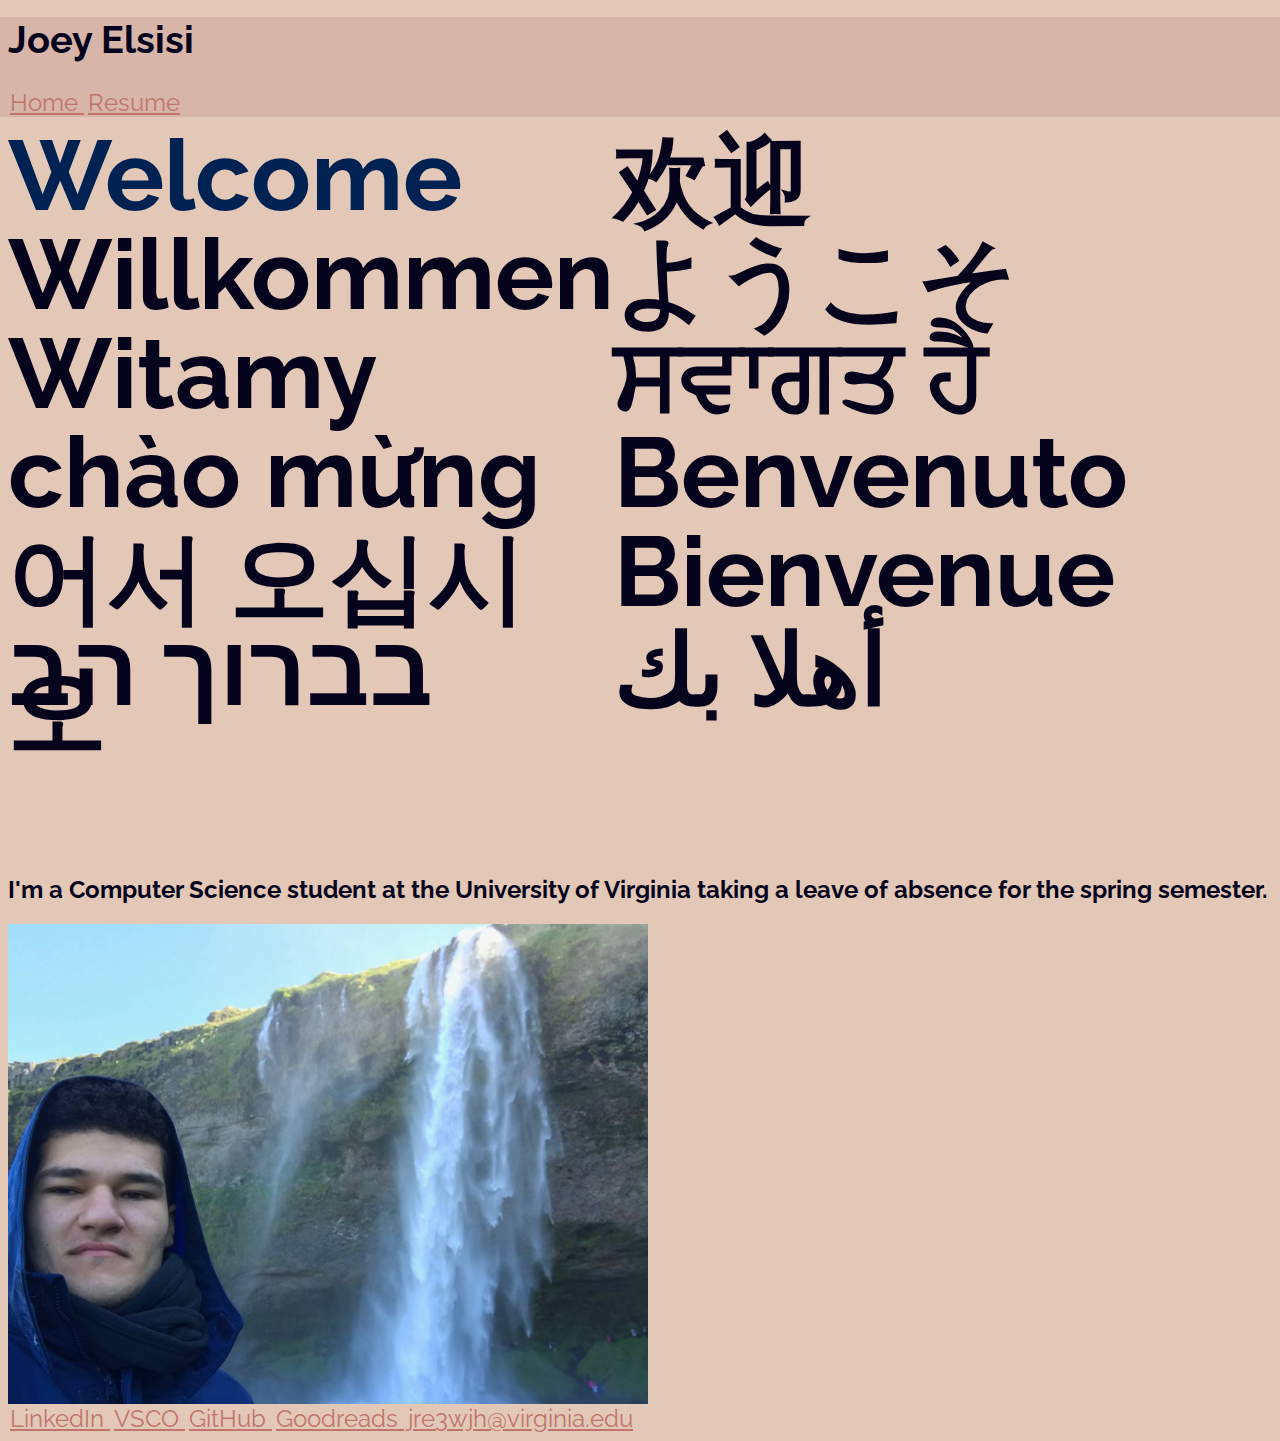
<file: index.html>
<!DOCTYPE html>

<html lang="en-US">
  <head>
    <title>Joey Elsisi</title>
    <meta charset="UTF-8" />
    <meta name="description" content="Joey Elsisi's personal website" />
    <meta name="author" content="Joey Elsisi" />
    <meta name="viewport" content="width=device-width, initial-scale=1.0" />
    <link rel="stylesheet" type="text/css" href="styles/style.css" />
    <link
      href="https://fonts.googleapis.com/css2?family=Raleway:wght@800&display=swap"
      rel="stylesheet"
    />
    <link rel="shortcut icon" href="images/favicon.ico" />
    <link
      rel="apple-touch-icon"
      sizes="180x180"
      href="images/apple-touch-icon.png"
    />
    <link
      rel="icon"
      type="image/png"
      sizes="32x32"
      href="images/favicon-32x32.png"
    />
    <link
      rel="icon"
      type="image/png"
      sizes="16x16"
      href="images/favicon-16x16.png"
    />
    <link rel="manifest" href="images/site.webmanifest" />
  </head>
  <body>
    <header>
      <h1 class="header">Joey Elsisi</h1>
      <nav>
        <!-- <a href="projects.html"> Projects </a>
				<a href="timeline.html"> Timeline </a> -->
        <a href="index.html"> Home </a>
        <a href="resume.html"> Resume </a>
      </nav>
    </header>

    <main id="welcome">
      <!-- color for main page #ffb27a -->
      <div class="container">
        <span style="color: #002253" class="top">Welcome</span>
        <span lang="zh" class="second top">欢迎</span>

        <span lang="de">Willkommen</span>
        <span lang="ja" class="second">ようこそ</span>

        <span lang="pl">Witamy</span>
        <span lang="pa" class="second">ਸਵਾਗਤ ਹੈ </span>
        <span lang="vi">chào mừng</span>
        <span lang="it">Benvenuto</span>

        <span lang="ko">어서 오십시오</span>
        <span lang="fr">Bienvenue</span>

        <span lang="he" class="second">בברוך הב </span>
        <span lang="ar" class="second">أهلا بك </span>
      </div>
    </main>
    <!-- color for main page #ffb27a -->
    <footer>
      <h2 id="description">
        I'm a Computer Science student at the University of Virginia taking a
        leave of absence for the spring semester.
      </h2>
      <p></p>
      <img
        class="image"
        src="images/IMG-6002-Lowest-Resolution.jpg"
        alt="Me at a Waterfall"
      />
      <!-- <p> For professors </p> -->
      <a
        href="https://www.linkedin.com/in/joey-elsisi-7734b4175/"
        target="_blank"
      >
        LinkedIn
      </a>

      <a href="https://vsco.co/joeyelsisi/gallery" target="_blank"> VSCO </a>

      <a href="https://github.com/Joey-Elsisi" target="_blank"> GitHub </a>

      <a
        href="https://www.goodreads.com/user/show/71024215-joey-elsisi"
        target="_blank"
      >
        Goodreads
      </a>

      <a href="mailto:jre3wjh@virginia.edu" title="Send me an email!">
        jre3wjh@virginia.edu
      </a>
    </footer>
  </body>
</html>
</file>
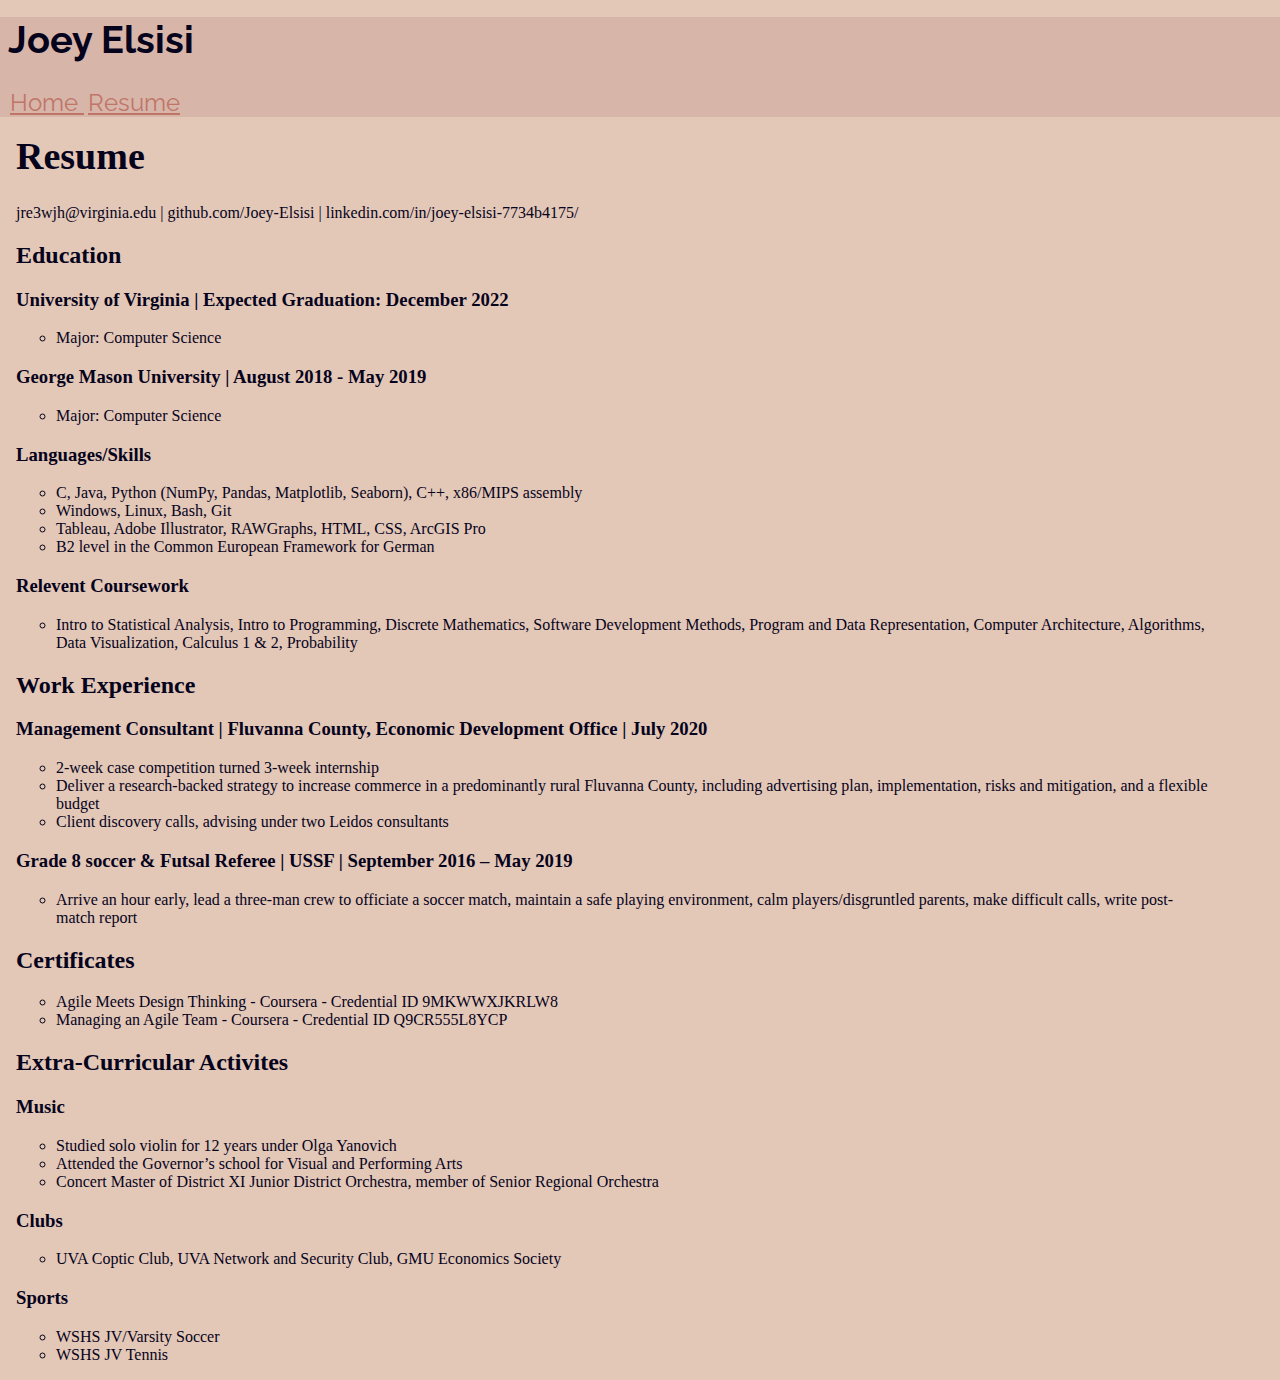
<file: resume.html>
<!DOCTYPE html>
<html lang="en-US">
  <head>
    <meta charset="UTF-8" />
    <meta name="viewport" content="width=device-width, initial-scale=1.0" />

    <title>Resume</title>
    <link rel="stylesheet" type="text/css" href="styles/style.css" />
    <link
      href="https://fonts.googleapis.com/css2?family=Raleway:wght@800&display=swap"
      rel="stylesheet"
    />
    <link rel="shortcut icon" href="images/favicon.ico" />
    <link
      rel="apple-touch-icon"
      sizes="180x180"
      href="images/apple-touch-icon.png"
    />
    <link
      rel="icon"
      type="image/png"
      sizes="32x32"
      href="images/favicon-32x32.png"
    />
    <link
      rel="icon"
      type="image/png"
      sizes="16x16"
      href="images/favicon-16x16.png"
    />
    <link rel="manifest" href="images/site.webmanifest" />
  </head>
  <body>
    <header>
      <h1>Joey Elsisi</h1>
      <nav ">
        <!-- <a href="projects.html"> Projects </a>
		     <a href="timeline.html"> Timeline </a> -->
        <a href="index.html"> Home </a>
        <a href="resume.html"> Resume </a>
      </nav>
    </header>
    <!-- <main style="background-color: #d0d6ff;"> -->
    <main id="resume">
      <!-- Put a download button here   -->
      <h1>Resume</h1>
      <p>
        jre3wjh@virginia.edu | github.com/Joey-Elsisi |
        linkedin.com/in/joey-elsisi-7734b4175/
      </p>
      <h2>Education</h2>

      <h3>University of Virginia | Expected Graduation: December 2022</h3>

      <ul>
        <li>Major: Computer Science</li>
      </ul>

      <h3>George Mason University | August 2018 - May 2019</h3>

      <ul>
        <li>Major: Computer Science</li>
      </ul>

      <h3>Languages/Skills</h3>
      <ul>
        <li>
          C, Java, Python (NumPy, Pandas, Matplotlib, Seaborn), C++, x86/MIPS
          assembly
        </li>
        <li>Windows, Linux, Bash, Git</li>
        <li>Tableau, Adobe Illustrator, RAWGraphs, HTML, CSS, ArcGIS Pro</li>
        <li>B2 level in the Common European Framework for German</li>
      </ul>
      <h3>Relevent Coursework</h3>
      <ul>
        <li>
          Intro to Statistical Analysis, Intro to Programming, Discrete
          Mathematics, Software Development Methods, Program and Data
          Representation, Computer Architecture, Algorithms, Data Visualization,
          Calculus 1 & 2, Probability
        </li>
      </ul>
      <h2>Work Experience</h2>

      <h3>
        Management Consultant | Fluvanna County, Economic Development Office |
        July 2020
      </h3>
      <ul>
        <li>2-week case competition turned 3-week internship</li>
        <li>
          Deliver a research-backed strategy to increase commerce in a
          predominantly rural Fluvanna County, including advertising plan,
          implementation, risks and mitigation, and a flexible budget
        </li>
        <li>Client discovery calls, advising under two Leidos consultants</li>
      </ul>

      <h3>
        Grade 8 soccer & Futsal Referee | USSF | September 2016 – May 2019
      </h3>
      <ul>
        <li>
          Arrive an hour early, lead a three-man crew to officiate a soccer
          match, maintain a safe playing environment, calm players/disgruntled
          parents, make difficult calls, write post-match report
        </li>
      </ul>
      <h2>Certificates</h2>
      <ul>
        <li>
          Agile Meets Design Thinking - Coursera - Credential ID 9MKWWXJKRLW8
        </li>
        <li>Managing an Agile Team - Coursera - Credential ID Q9CR555L8YCP</li>
      </ul>
      <h2>Extra-Curricular Activites</h2>

      <h3>Music</h3>

      <ul>
        <li>Studied solo violin for 12 years under Olga Yanovich</li>
        <li>Attended the Governor’s school for Visual and Performing Arts</li>
        <li>
          Concert Master of District XI Junior District Orchestra, member of
          Senior Regional Orchestra
        </li>
      </ul>
      <h3>Clubs</h3>
      <ul>
        <li>
          UVA Coptic Club, UVA Network and Security Club, GMU Economics Society
        </li>
      </ul>
      <h3>Sports</h3>
      <ul>
        <li>WSHS JV/Varsity Soccer</li>
        <li>WSHS JV Tennis</li>
      </ul>
    </main>
  </body>
</html>
</file>
<file: styles/style.css>
/*text styles*/
span[lang]:hover {
  -webkit-text-stroke: 6px black;
  -webkit-text-fill-color: transparent;
}
/*span[lang="zh"]:hover {*/
/*  background-color: #006466;*/
/*}*/

html {
  font-family: "Raleway", sans-serif;
  font-size: 10px;
  color: #06031c;
}
h1 {
  font-size: 3.8rem;
}
header h1,
nav {
  margin-inline-start: 8px;
}
a {
  margin-inline: 2px;
  font-size: 2.4rem;
}

#welcome {
  width: 90vw;
  height: 82vh;
  color: #06031c;
  margin-block: 8px;
}
.container {
  display: grid;
  grid-template-columns: 1fr 1fr;
}

.container > span {
  height: 11vh;
  font-size: 11vh;
}

span[lang="ru"] {
  font-size: 9vh;
}
div {
  font-weight: bold;
  /*font-size: 8.1rem;*/
  font-size: 5vw;
  display: inline-block;
}

span {
  font-weight: bold;
  font-size: 5vw;
  /*font-size: 8rem;*/
  /*font-size: 33%;*/
  /*  margin-bottom: 10px;
*/
}

/*span[lang="zh"] {
  padding-inline: 90px;
}

span[lang="ja"] {
  padding-inline: 33px;
}

span[lang="pa"] {
  padding-inline: 75px;
}

span[lang="ko"] {
  padding-inline: 70px;
}
*/
/*span[lang="ru"] {*/
/*  !*padding-inline: 37px;*!*/
/*}*/

/*span[lang="he"] {
  padding-inline: 142px;
}*/

#description {
  font-size: 2.4rem;
}

#resume {
  font-family: serif;
  font-size: 1.6rem;
  margin-inline: 8px;
}

li {
  list-style-type: circle;
  width: 90vw;
}
.second {
  display: inline;
}
/* Link styles */

a:visited {
  color: darkslateblue;
}

a:link {
  color: #bf7669;
}

a:hover {
  color: red;
  text-decoration: none;
  font-style: oblique;
}
a:active {
  color: firebrick;
}

/* body styles */

header {
  margin: -8px;
  width: 100vw;
  display: block;
  /*position: fixed;*/
  background: #d8b5a9;
}

/*	Potential colors
	background-color: hsla(174, 77%, 31%, .9);
	background-color: hsl(360, 37%, 58%);
    lightsalmon
*/
body {
  position: relative;
  width: 100vw;
  background-color: #e3c7b7;
}

/*.top {*/
/*  margin-block-start: 130px;*/
/*}*/
.image {
  display: block;
  width: 50vw;
}
</file>
